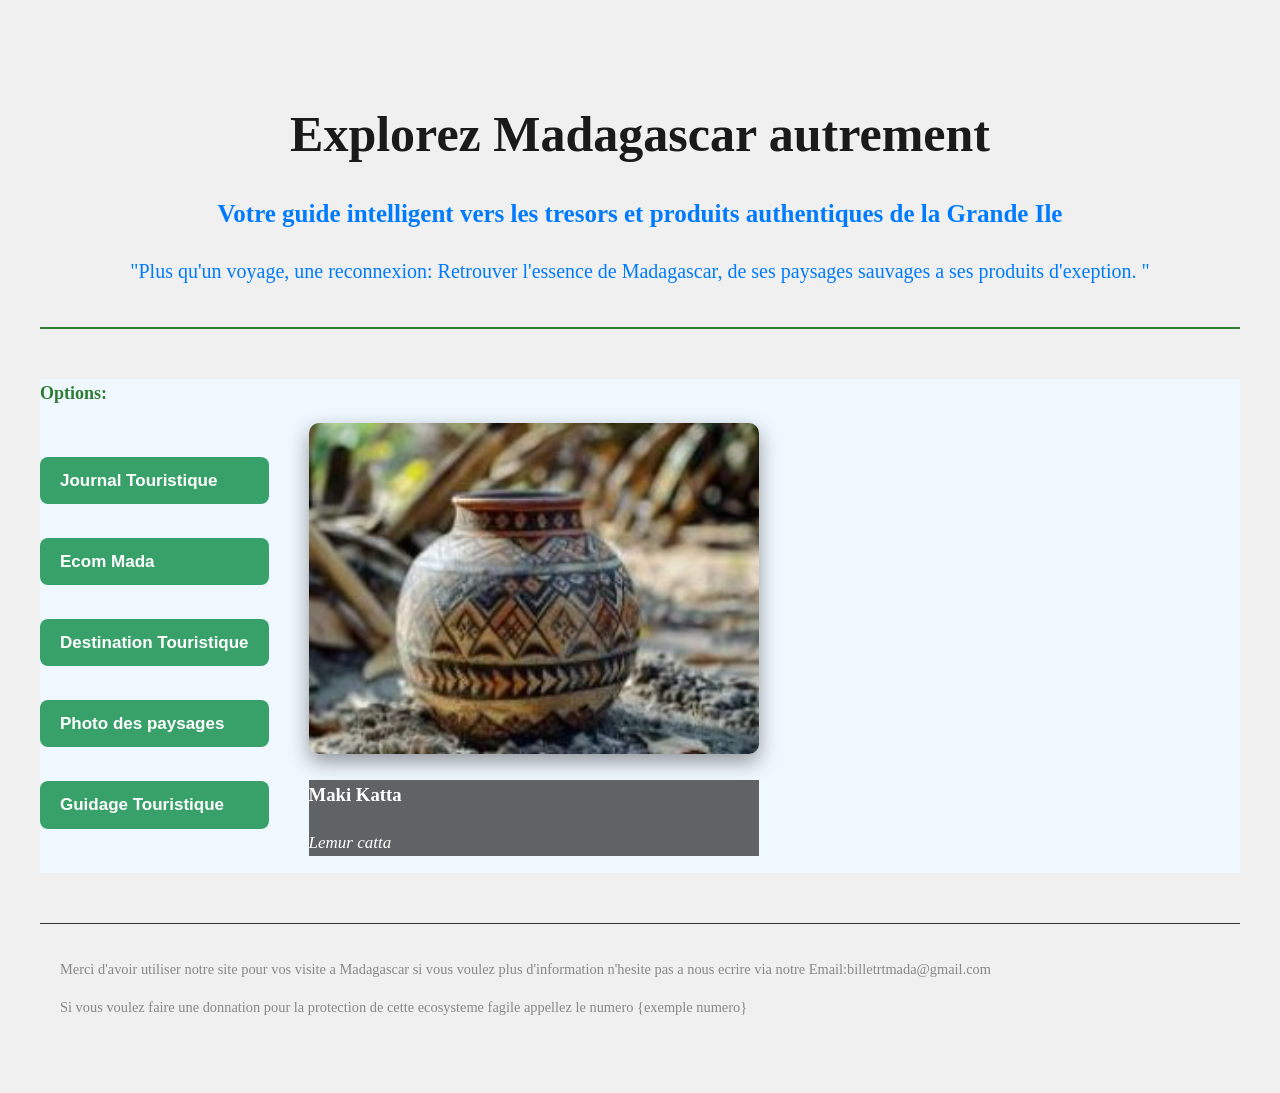
<file: index.html>
<!DOCTYPE html>
<html lang="fr">
<head>
    <meta charset="UTF-8">
    <meta name="viewport" content="width=device-width, initial-scale=1.0">
    <link rel="stylesheet" href="style.css">
    <title>Billet Retour Madagascar</title>
</head>
<body>
    <header class="head">
        <div>
            <h1>Explorez Madagascar autrement</h1>
            <h2>Votre guide intelligent vers les tresors et produits authentiques de la Grande Ile</h2>
            <P>"Plus qu'un voyage, une reconnexion: Retrouver l'essence de Madagascar, de ses paysages sauvages a ses produits d'exeption. "</P>
        </div>
    </header>
    <form class="form">
        <nav>
            <h1 class="title">Options:</h1>
        </nav>
        <div class="main">
            <div>
                <p></p>
                <p><a href="https://www.exemple.com">  Journal Touristique  </a></p>
                <P></P>
                <p><a href="https://www.exemple.com">       Ecom Mada       </a></p>
                <p></p>
                <p><a href="https://www.exemple.com">Destination Touristique</a></p>
                <p></p>
                <p><a href="https://www.exemple.com">Photo des paysages     </a></p>
                <p></p>
                <p><a href="https:file:///C:/Users/Gameur_zn/Desktop/sabre_noire/Guidage%20Touristique/index.html">Guidage Touristique    </a></p>
                <p></p>
            </div>
            <div>
                <img id="photo-espece" src="22446 - Copy.jpg" alt="Espece Malagasy" class="image-preview">
                <div class="overlay">
                    <h3 id="nom-commun">Maki Katta</h3>
                    <p id="nom-scientifique"><i>Lemur catta</i></p>
                </div>
            </div>
        </div>   
    </form>
    <footer class="foot">
        <p>Merci d'avoir utiliser notre site pour vos visite a Madagascar si vous voulez plus d'information n'hesite pas a nous ecrire via notre Email:billetrtmada@gmail.com</p>
        <p>Si vous voulez faire une donnation pour la protection de cette ecosysteme fagile appellez le numero {exemple numero}</p>
    </footer>   
</body>
</html>
</file>
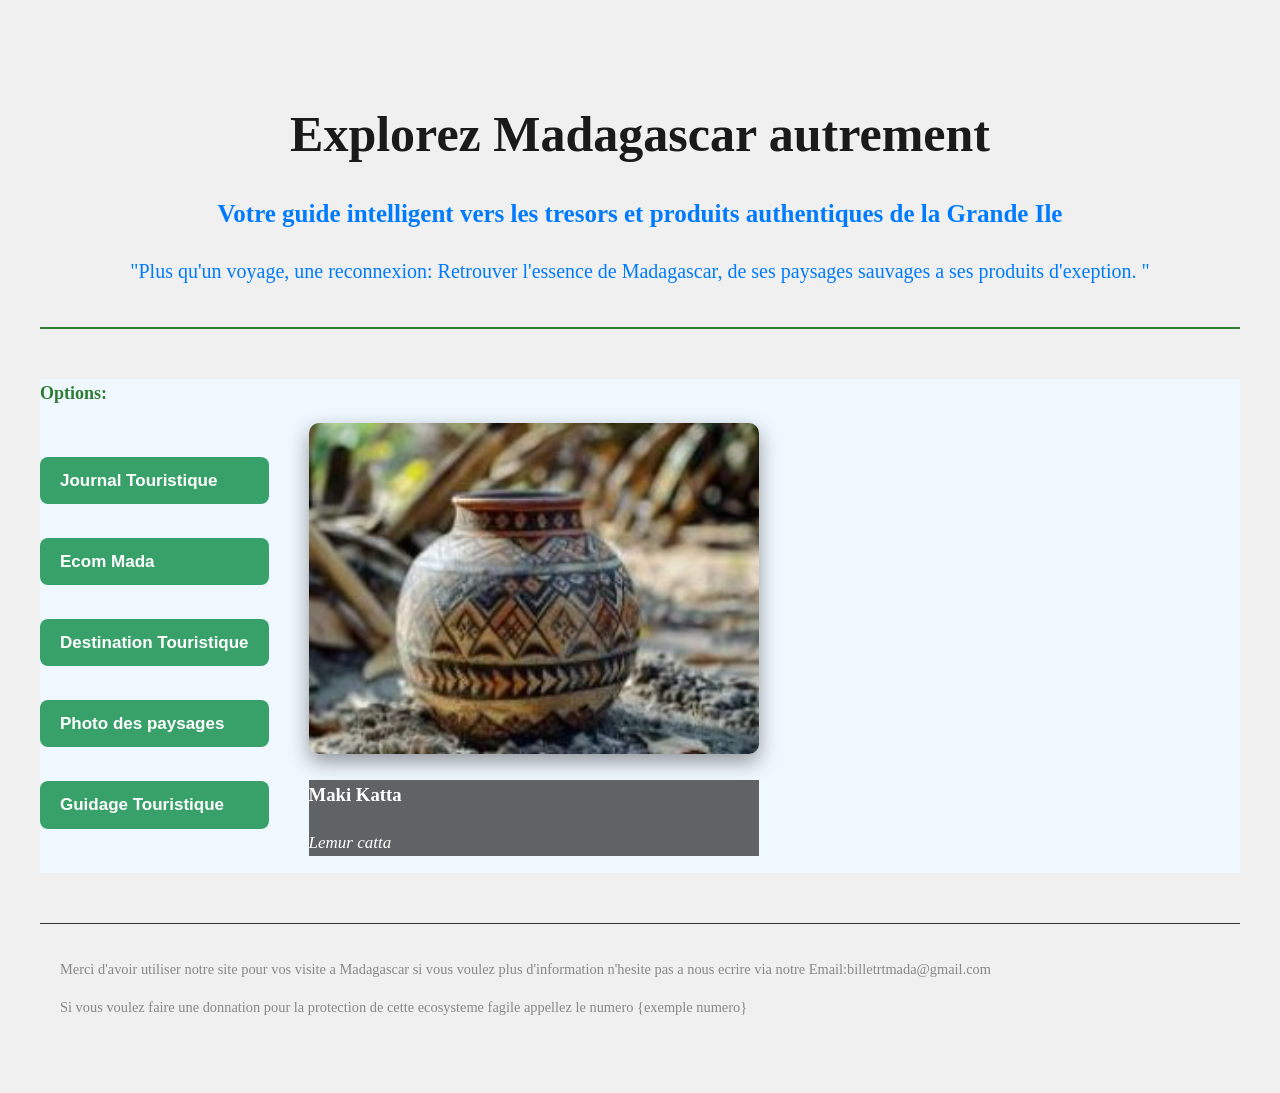
<file: Sabre_noire/index.html>
<!DOCTYPE html>
<html lang="fr">
<head>
    <meta charset="UTF-8">
    <meta name="viewport" content="width=device-width, initial-scale=1.0">
    <link rel="stylesheet" href="style.css">
    <title>Billet Retour Madagascar</title>
</head>
<body>
    <header class="head">
        <div>
            <h1>Explorez Madagascar autrement</h1>
            <h2>Votre guide intelligent vers les tresors et produits authentiques de la Grande Ile</h2>
            <P>"Plus qu'un voyage, une reconnexion: Retrouver l'essence de Madagascar, de ses paysages sauvages a ses produits d'exeption. "</P>
        </div>
    </header>
    <form class="form">
        <nav>
            <h1 class="title">Options:</h1>
        </nav>
        <div class="main">
            <div>
                <p></p>
                <p><a href="https://www.exemple.com">  Journal Touristique  </a></p>
                <P></P>
                <p><a href="https://www.exemple.com">       Ecom Mada       </a></p>
                <p></p>
                <p><a href="http://127.0.0.1:5000/recherche-guide">Destination Touristique</a></p>
                <p></p>
                <p><a href="https://www.exemple.com">Photo des paysages     </a></p>
                <p></p>
                <p><a href="https:file:///C:/Users/Gameur_zn/Desktop/sabre_noire/Guidage%20Touristique/index.html">Guidage Touristique    </a></p>
                <p></p>
            </div>
            <div>
                <img id="photo-espece" src="22446 - Copy.jpg" alt="Espece Malagasy" class="image-preview">
                <div class="overlay">
                    <h3 id="nom-commun">Maki Katta</h3>
                    <p id="nom-scientifique"><i>Lemur catta</i></p>
                </div>
            </div>
        </div>   
    </form>
    <footer class="foot">
        <p>Merci d'avoir utiliser notre site pour vos visite a Madagascar si vous voulez plus d'information n'hesite pas a nous ecrire via notre Email:billetrtmada@gmail.com</p>
        <p>Si vous voulez faire une donnation pour la protection de cette ecosysteme fagile appellez le numero {exemple numero}</p>
    </footer>   
</body>
</html>
</file>
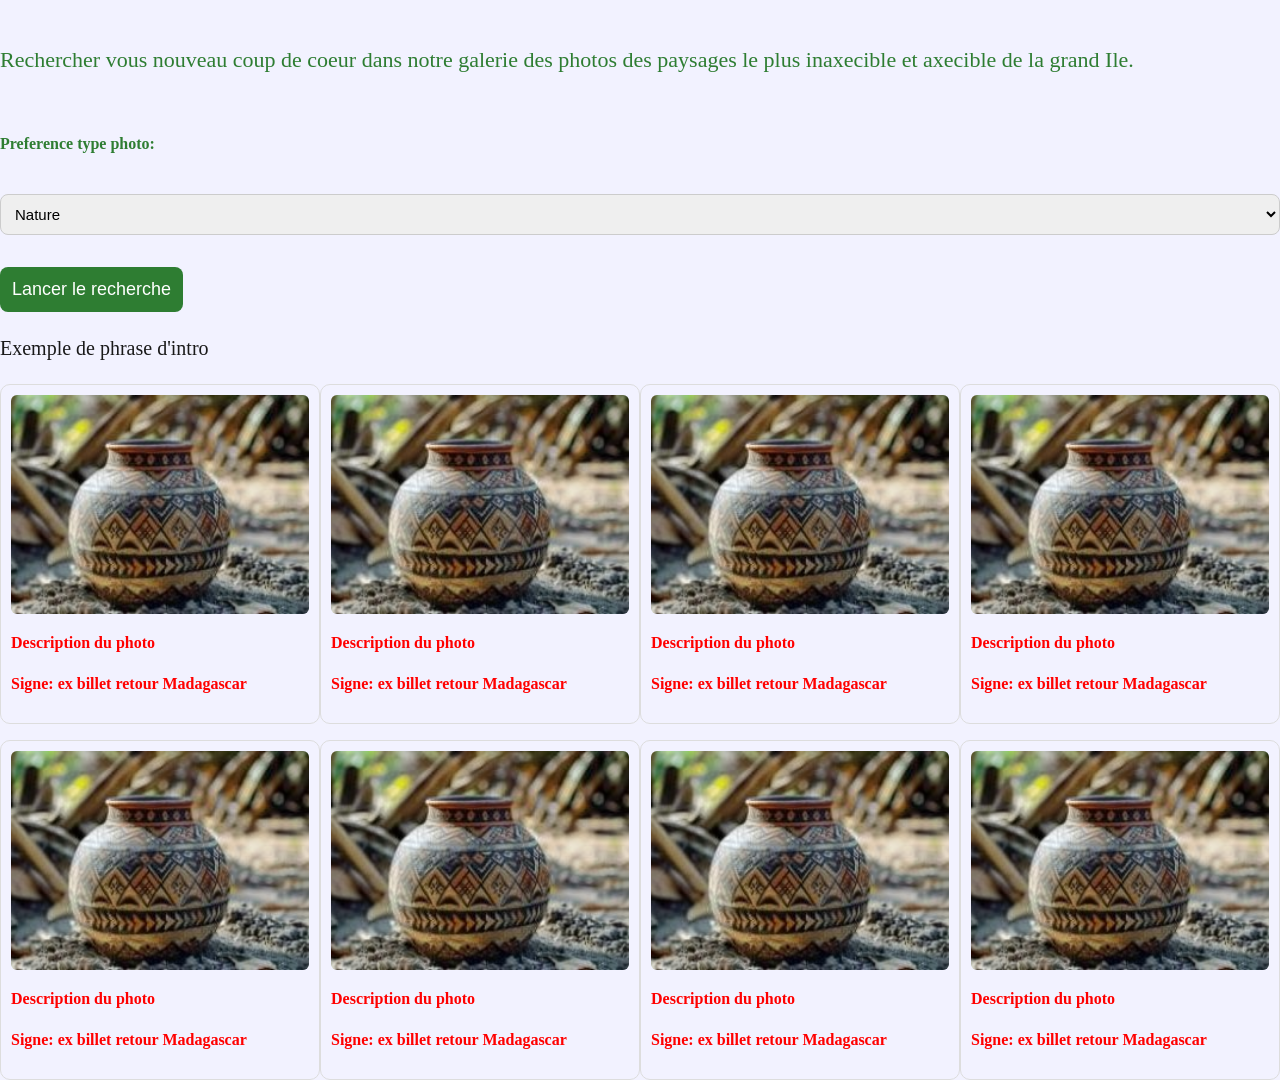
<file: Photo de paysage/photo.html>
<!DOCTYPE html>
<html lang="en">
<head>
    <meta charset="UTF-8">
    <meta name="viewport" content="width=device-width, initial-scale=1.0">
    <link rel="Stylesheet" href="photo.css">
    <title>Photo des paysages</title>
</head>
<body>
    <header>
        <div>
            <p class="text_intro">
                Rechercher vous nouveau coup de coeur dans notre galerie des photos des paysages
                le plus inaxecible et axecible de la grand Ile.
            </p>
            <div class="option-search">
                <p></p>
                <label>Preference type photo:</label>
                <p></p>
                <select name="categorie">
                    <option value="Nature">Nature </option>
                    <option value="Plage">Plages & Mer</option>
                    <option value="Culture">Culture & Histoire</option>
                    <option value="Faune_Flor">Faune & Flore</option>
                </select>
                <p></p>
                <div>
                    <button type="submit" class="btn_search">Lancer le recherche</button>
                </div>
                
            </div>
        </div>
    </header>
    <div class="lien_intro">
        <p>Exemple de phrase d'intro</p>
    </div>
    <form>
        <div class="card_body">
            <img src="22446 - Copy.jpg" alt="by billet retour madagascar">
            <div>
                <p>Description du photo</p>
                <p>Signe: ex billet retour Madagascar</p>
            </div>
        </div>

        <div class="card_body">
            <img src="22446 - Copy.jpg" alt="by billet retour madagascar">
            <div>
                <p>Description du photo</p>
                <p>Signe: ex billet retour Madagascar</p>
            </div>
        </div>

        <div class="card_body">
            <img src="22446 - Copy.jpg" alt="by billet retour madagascar">
            <div>
                <p>Description du photo</p>
                <p>Signe: ex billet retour Madagascar</p>
            </div>
        </div>

        <div class="card_body">
            <img src="22446 - Copy.jpg" alt="by billet retour madagascar">
            <div>
                <p>Description du photo</p>
                <p>Signe: ex billet retour Madagascar</p>
            </div>
        </div>
    </form>
<p></p>
    <form>
        <div class="card_body">
            <img src="22446 - Copy.jpg" alt="by billet retour madagascar">
            <div>
                <p>Description du photo</p>
                <p>Signe: ex billet retour Madagascar</p>
            </div>
        </div>

        <div class="card_body">
            <img src="22446 - Copy.jpg" alt="by billet retour madagascar">
            <div>
                <p>Description du photo</p>
                <p>Signe: ex billet retour Madagascar</p>
            </div>
        </div>

        <div class="card_body">
            <img src="22446 - Copy.jpg" alt="by billet retour madagascar">
            <div>
                <p>Description du photo</p>
                <p>Signe: ex billet retour Madagascar</p>
            </div>
        </div>

        <div class="card_body">
            <img src="22446 - Copy.jpg" alt="by billet retour madagascar">
            <div>
                <p>Description du photo</p>
                <p>Signe: ex billet retour Madagascar</p>
            </div>
        </div>
    </form>
    
</body>
</html>
</file>
<file: style.css>
*{box-sizing: border-box;}
body{
    margin: 0;
    background-color: #f0f0f0;
    font-family: 'Segoe UI' Tahoma, Geneva, Verdana, sans-serif;
    color: #1a1a1a;
    line-height: 1.6;
    padding: 40px;
}
.head{
    font: optional;
    font-size: 20px;
    color: #007bff;
    text-align: center;
    margin-bottom: 50px;
    border-bottom: 2px solid #2e7d32;
    padding: 20px;
}
.head div h1{
    font-size: 2.5em;
    color: #1a1a1a;
    margin-bottom: 10px;
    display: flex;
    align-items: center;
    justify-content: center;
}
.head div h2{
    font-size: 25px;
}
.head div p{
    display: flex;
    align-items: center;
    justify-content: center;
    text-decoration: none;
    font-weight: 200;
    background-color: transparent;
}
.form{
    text-decoration: none;
    background-color: aliceblue;
}
.form h1{
    font-size: 18px;
    color: #2e7d32;
    gap: 20px;
}
.main{
    display: flex;
    flex-wrap: wrap;
    font-weight: 500;
    flex-direction: row;
    column-gap: 500px; 
    cursor: pointer; 
    gap: 40px;  
}
.main div p{
    font-size: 17px;
    font: optional;
    font-style: normal;
    display: flex;
    gap: 290px;
    max-width: 1200px;
}
.main div a{
    padding: 10px 20px;
    background-color: #38a169;
    color: white;
    text-decoration: none;
    border-radius: 8px;
    display: inline-block;
    transition: background-color 0.3s;
    border: none;
    font-family: sans-serif;
    font-weight: bold;
    width: 100%;
}
.main div a:hover{
    background-color: #1b5e20;
    cursor: pointer;
    transform: scale(1.02);
    transform: translateX(10px);
}
.main div img{
    position: relative;
    width: 450px;
    height: auto;
    overflow: hidden;
    box-shadow: 0 8px 20px rgba(0, 0, 0, 0.4);
    transition: transform 0.3s ease;
}
.image-preview {
    border-radius: 10px;
    box-shadow: 0 10px 30px rgba(0, 0, 0, 0.5);
    max-width: 100%;
}
.overlay{
    position: relative;
    bottom: 0;
    background: rgba(0, 0, 0, 0.6);
    color: white;
    width: 100%;
    backdrop-filter: blur(5px);
}
.overlay h3 p{
    padding: 20px;
    background-color: #f8f9fa;
}
.foot{
    font-weight: 500;
    font-size: 0.9em;
    text-decoration: none;
    align-items: center;
    justify-content: center;
    margin-top: 50px;
    padding: 20px;
    border-top: 1px solid #333;
    color: #888;
}
</file>
<file: Sabre_noire/style.css>
*{box-sizing: border-box;}
body{
    margin: 0;
    background-color: #f0f0f0;
    font-family: 'Segoe UI' Tahoma, Geneva, Verdana, sans-serif;
    color: #1a1a1a;
    line-height: 1.6;
    padding: 40px;
}
.head{
    font: optional;
    font-size: 20px;
    color: #007bff;
    text-align: center;
    margin-bottom: 50px;
    border-bottom: 2px solid #2e7d32;
    padding: 20px;
}
.head div h1{
    font-size: 2.5em;
    color: #1a1a1a;
    margin-bottom: 10px;
    display: flex;
    align-items: center;
    justify-content: center;
}
.head div h2{
    font-size: 25px;
}
.head div p{
    display: flex;
    align-items: center;
    justify-content: center;
    text-decoration: none;
    font-weight: 200;
    background-color: transparent;
}
.form{
    text-decoration: none;
    background-color: aliceblue;
}
.form h1{
    font-size: 18px;
    color: #2e7d32;
    gap: 20px;
}
.main{
    display: flex;
    flex-wrap: wrap;
    font-weight: 500;
    flex-direction: row;
    column-gap: 500px; 
    cursor: pointer; 
    gap: 40px;  
}
.main div p{
    font-size: 17px;
    font: optional;
    font-style: normal;
    display: flex;
    gap: 290px;
    max-width: 1200px;
}
.main div a{
    padding: 10px 20px;
    background-color: #38a169;
    color: white;
    text-decoration: none;
    border-radius: 8px;
    display: inline-block;
    transition: background-color 0.3s;
    border: none;
    font-family: sans-serif;
    font-weight: bold;
    width: 100%;
}
.main div a:hover{
    background-color: #1b5e20;
    cursor: pointer;
    transform: scale(1.02);
    transform: translateX(10px);
}
.main div img{
    position: relative;
    width: 450px;
    height: auto;
    overflow: hidden;
    box-shadow: 0 8px 20px rgba(0, 0, 0, 0.4);
    transition: transform 0.3s ease;
}
.image-preview {
    border-radius: 10px;
    box-shadow: 0 10px 30px rgba(0, 0, 0, 0.5);
    max-width: 100%;
}
.overlay{
    position: relative;
    bottom: 0;
    background: rgba(0, 0, 0, 0.6);
    color: white;
    width: 100%;
    backdrop-filter: blur(5px);
}
.overlay h3 p{
    padding: 20px;
    background-color: #f8f9fa;
}
.foot{
    font-weight: 500;
    font-size: 0.9em;
    text-decoration: none;
    align-items: center;
    justify-content: center;
    margin-top: 50px;
    padding: 20px;
    border-top: 1px solid #333;
    color: #888;
}
</file>
<file: Photo de paysage/photo.css>
body{
    margin: 0;
    background-color: #f0f0f0;
    font-family: 'Segoe UI' Tahoma, Geneva, Verdana, sans-serif;
    color: #1a1a1a;
    line-height: 1.6;
    padding: 40px;
    padding: 0px;
    background-color: #f2f2ff;
}
header{
    display: flex;
    flex-direction: column;
    gap: 15px;
    margin-top: 20px;
}
.text_intro{
    font-size: 22px;
    border: none;
    color: #2e7d32;
}

.option-search{
    text-align: left;
    display: flex;
    flex-direction: column;
}
.option-search label{
    font-weight: bold;
    margin-bottom: 5px;
    color: #2e7d32;/*Vert reppelant la nature*/
}
input, select{
    padding: 10px;
    border: 1px solid #ccc;
    border-radius: 8px;
    font-size: 15px;
}
.btn_search{
    background-color: #2e7d32;
    color: white;
    padding: 12px;
    border: none;
    border-radius: 8px;
    cursor: pointer;
    font-size: 18px;
    transition: 0.3s;
}
.btn_search:hover{
    background-color: #1b5e20;
}
.lien_intro{
    display: flex;
    border: none;
    font-size: 20px;
}

form{
    outline: none;
    border-radius: 10px;
    cursor: pointer;
    border: none;
    margin: 0px;
}
form{
    display: flex;
    flex-direction: row;
    cursor: pointer;
    width: 100%;
    justify-content: space-evenly;
}
.card_body{
    width: 300px;
    border: 1px solid #ddd;
    padding: 10px;
    border-radius: 10px;
}
.card_body img{
    width: 100%;
    height: auto;
    border-radius: 6px;
}
.card_body p{
    display: flex;
    justify-content: space-between;
    margin-top: 8px;
    font-weight: bold;
    font-size: 16px;
    color: red;
}
</file>
